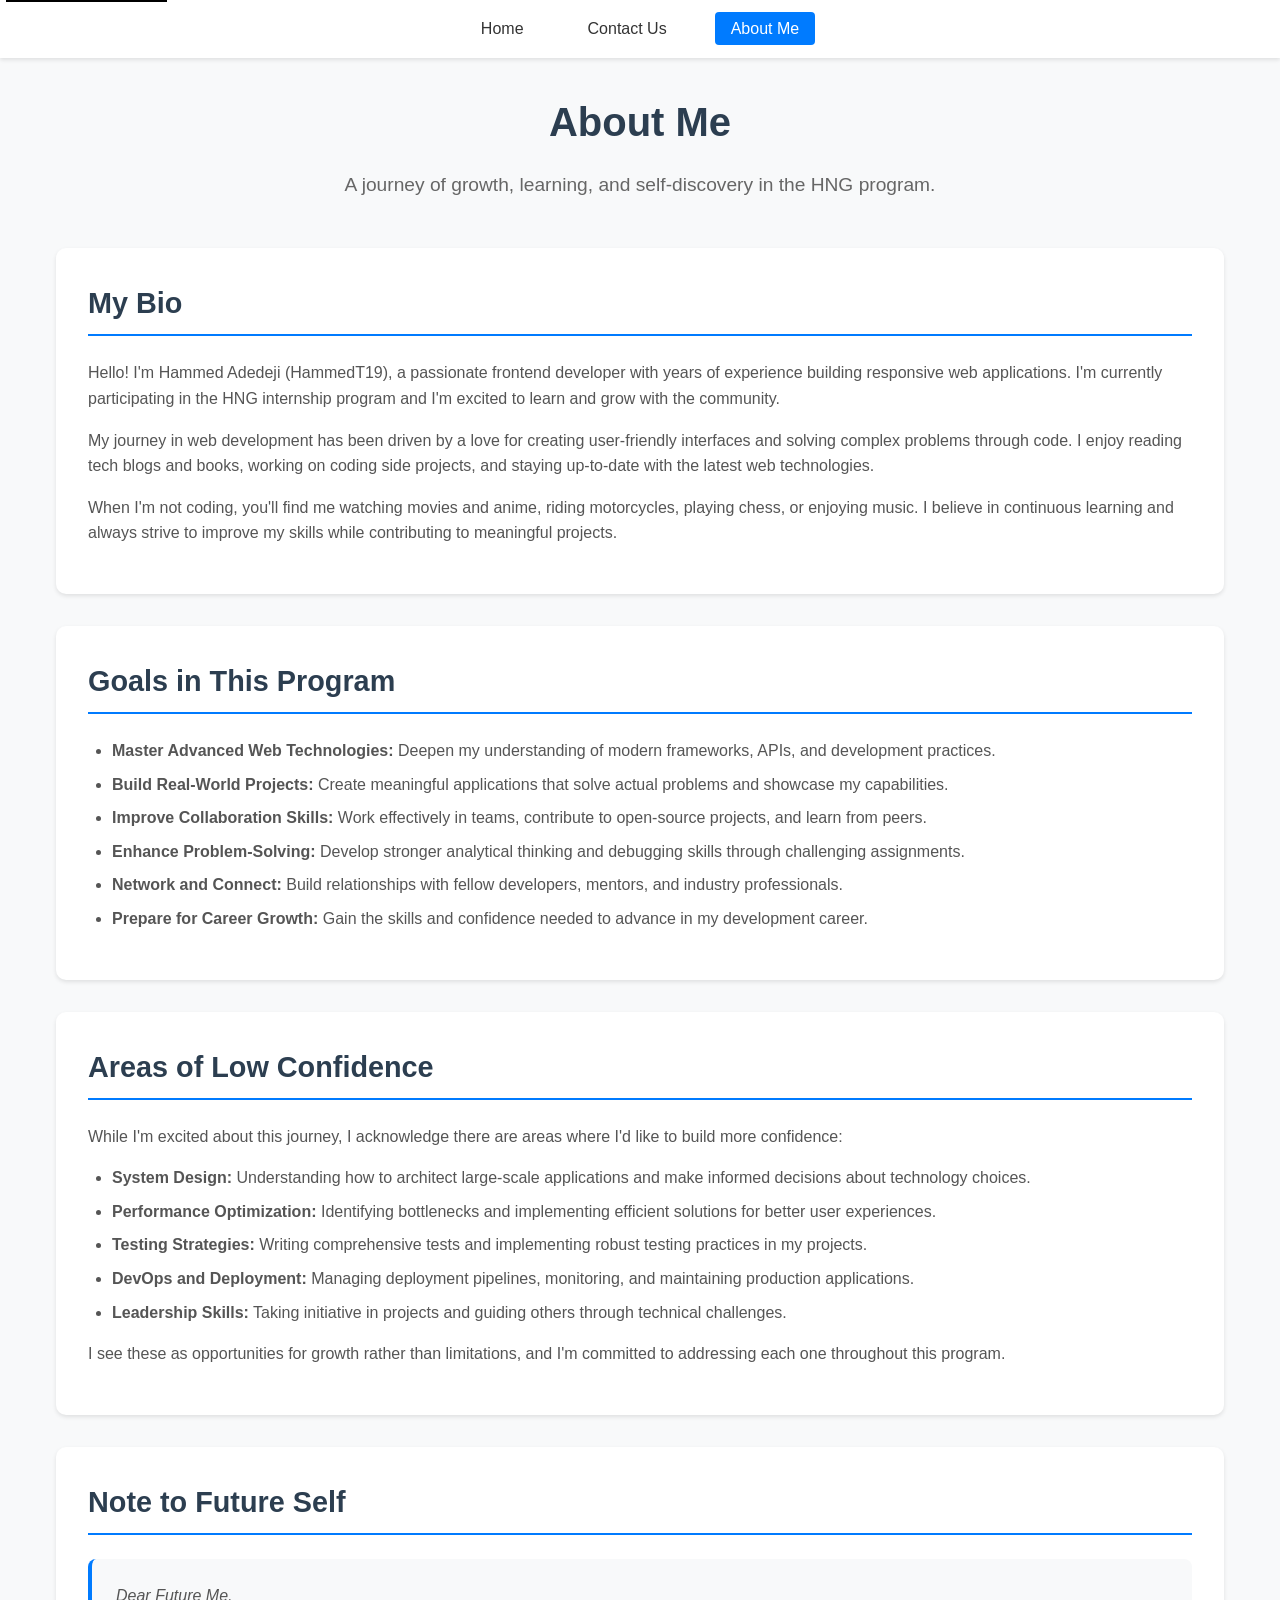
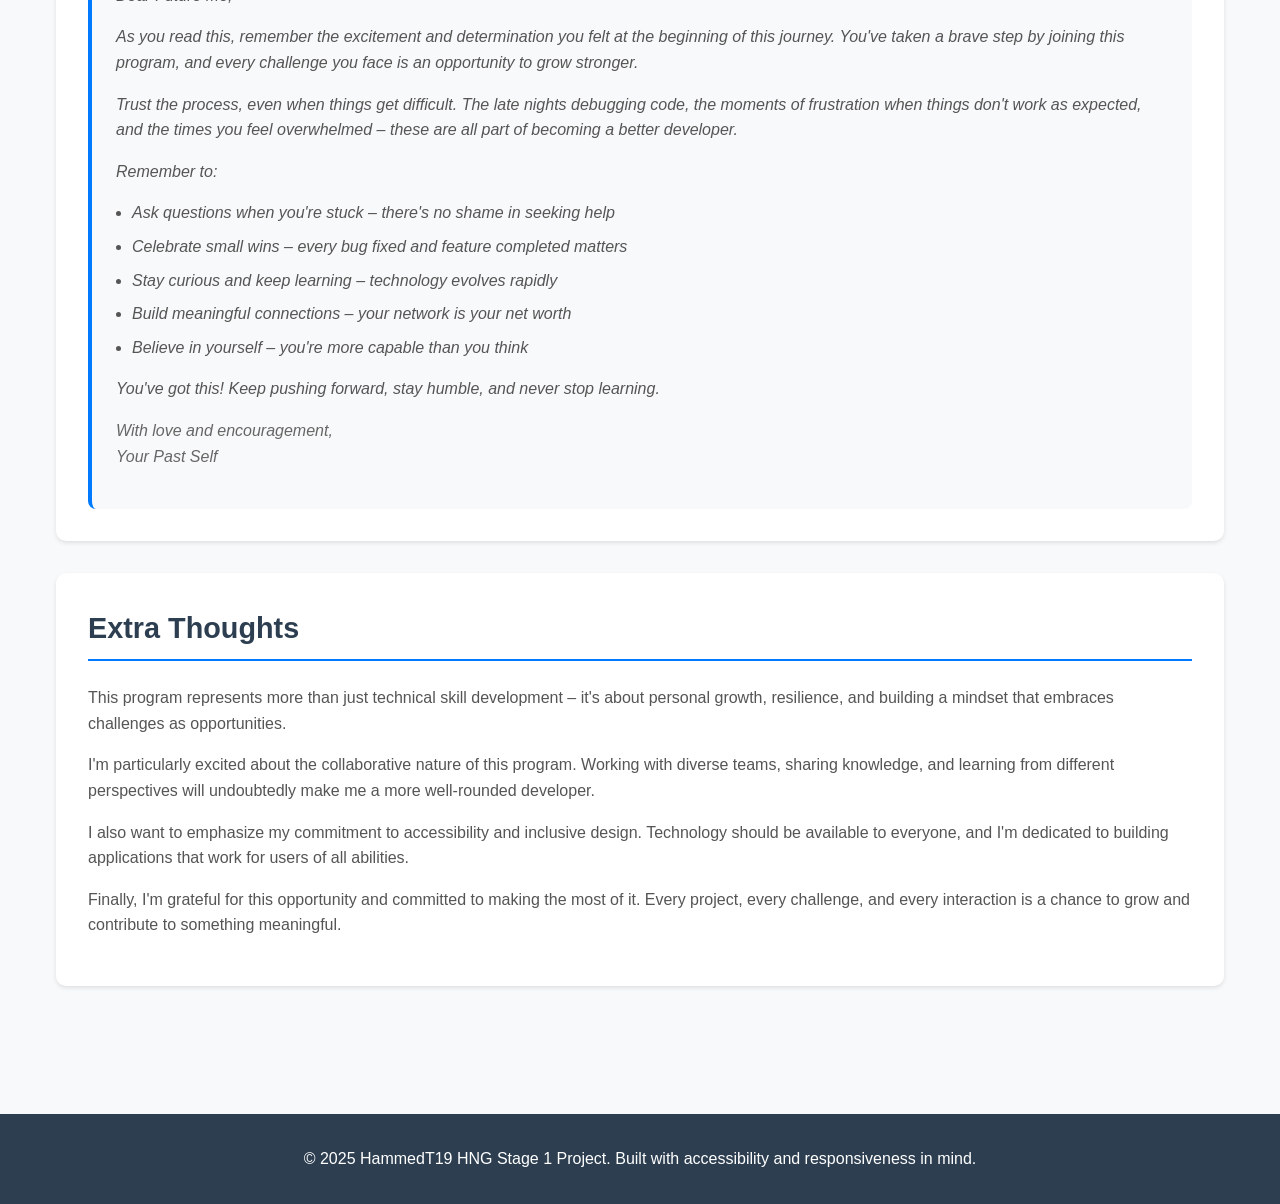
<file: about.html>
<!DOCTYPE html>
<html lang="en">
<head>
    <meta charset="UTF-8">
    <meta name="viewport" content="width=device-width, initial-scale=1.0">
    <title>About Me - HNG Stage 1</title>
    <link rel="stylesheet" href="styles.css">
</head>
<body>
    <header>
        <nav role="navigation" aria-label="Main navigation">
            <button class="menu-toggle" aria-label="Toggle navigation menu" aria-expanded="false">
                <span class="hamburger-line"></span>
                <span class="hamburger-line"></span>
                <span class="hamburger-line"></span>
            </button>
            <ul class="nav-menu">
                <li><a href="index.html">Home</a></li>
                <li><a href="contact.html">Contact Us</a></li>
                <li><a href="about.html" aria-current="page">About Me</a></li>
            </ul>
        </nav>
    </header>

    <main data-testid="test-about-page">
        <section class="page-header">
            <h1>About Me</h1>
            <p>A journey of growth, learning, and self-discovery in the HNG program.</p>
        </section>

        <section class="about-section" data-testid="test-about-bio">
            <h2>My Bio</h2>
            <p>Hello! I'm Hammed Adedeji (HammedT19), a passionate frontend developer with years of experience building responsive web applications. I'm currently participating in the HNG internship program and I'm excited to learn and grow with the community.</p>
            <p>My journey in web development has been driven by a love for creating user-friendly interfaces and solving complex problems through code. I enjoy reading tech blogs and books, working on coding side projects, and staying up-to-date with the latest web technologies.</p>
            <p>When I'm not coding, you'll find me watching movies and anime, riding motorcycles, playing chess, or enjoying music. I believe in continuous learning and always strive to improve my skills while contributing to meaningful projects.</p>
        </section>

        <section class="about-section" data-testid="test-about-goals">
            <h2>Goals in This Program</h2>
            <ul>
                <li><strong>Master Advanced Web Technologies:</strong> Deepen my understanding of modern frameworks, APIs, and development practices.</li>
                <li><strong>Build Real-World Projects:</strong> Create meaningful applications that solve actual problems and showcase my capabilities.</li>
                <li><strong>Improve Collaboration Skills:</strong> Work effectively in teams, contribute to open-source projects, and learn from peers.</li>
                <li><strong>Enhance Problem-Solving:</strong> Develop stronger analytical thinking and debugging skills through challenging assignments.</li>
                <li><strong>Network and Connect:</strong> Build relationships with fellow developers, mentors, and industry professionals.</li>
                <li><strong>Prepare for Career Growth:</strong> Gain the skills and confidence needed to advance in my development career.</li>
            </ul>
        </section>

        <section class="about-section" data-testid="test-about-confidence">
            <h2>Areas of Low Confidence</h2>
            <p>While I'm excited about this journey, I acknowledge there are areas where I'd like to build more confidence:</p>
            <ul>
                <li><strong>System Design:</strong> Understanding how to architect large-scale applications and make informed decisions about technology choices.</li>
                <li><strong>Performance Optimization:</strong> Identifying bottlenecks and implementing efficient solutions for better user experiences.</li>
                <li><strong>Testing Strategies:</strong> Writing comprehensive tests and implementing robust testing practices in my projects.</li>
                <li><strong>DevOps and Deployment:</strong> Managing deployment pipelines, monitoring, and maintaining production applications.</li>
                <li><strong>Leadership Skills:</strong> Taking initiative in projects and guiding others through technical challenges.</li>
            </ul>
            <p>I see these as opportunities for growth rather than limitations, and I'm committed to addressing each one throughout this program.</p>
        </section>

        <section class="about-section" data-testid="test-about-future-note">
            <h2>Note to Future Self</h2>
            <div class="future-note">
                <p>Dear Future Me,</p>
                <p>As you read this, remember the excitement and determination you felt at the beginning of this journey. You've taken a brave step by joining this program, and every challenge you face is an opportunity to grow stronger.</p>
                <p>Trust the process, even when things get difficult. The late nights debugging code, the moments of frustration when things don't work as expected, and the times you feel overwhelmed – these are all part of becoming a better developer.</p>
                <p>Remember to:</p>
                <ul>
                    <li>Ask questions when you're stuck – there's no shame in seeking help</li>
                    <li>Celebrate small wins – every bug fixed and feature completed matters</li>
                    <li>Stay curious and keep learning – technology evolves rapidly</li>
                    <li>Build meaningful connections – your network is your net worth</li>
                    <li>Believe in yourself – you're more capable than you think</li>
                </ul>
                <p>You've got this! Keep pushing forward, stay humble, and never stop learning.</p>
                <p><em>With love and encouragement,<br>Your Past Self</em></p>
            </div>
        </section>

        <section class="about-section" data-testid="test-about-extra">
            <h2>Extra Thoughts</h2>
            <p>This program represents more than just technical skill development – it's about personal growth, resilience, and building a mindset that embraces challenges as opportunities.</p>
            <p>I'm particularly excited about the collaborative nature of this program. Working with diverse teams, sharing knowledge, and learning from different perspectives will undoubtedly make me a more well-rounded developer.</p>
            <p>I also want to emphasize my commitment to accessibility and inclusive design. Technology should be available to everyone, and I'm dedicated to building applications that work for users of all abilities.</p>
            <p>Finally, I'm grateful for this opportunity and committed to making the most of it. Every project, every challenge, and every interaction is a chance to grow and contribute to something meaningful.</p>
        </section>
    </main>

    <footer>
        <p>&copy; 2025 HammedT19 HNG Stage 1 Project. Built with accessibility and responsiveness in mind.</p>
    </footer>

    <script src="script.js"></script>
</body>
</html>
</file>
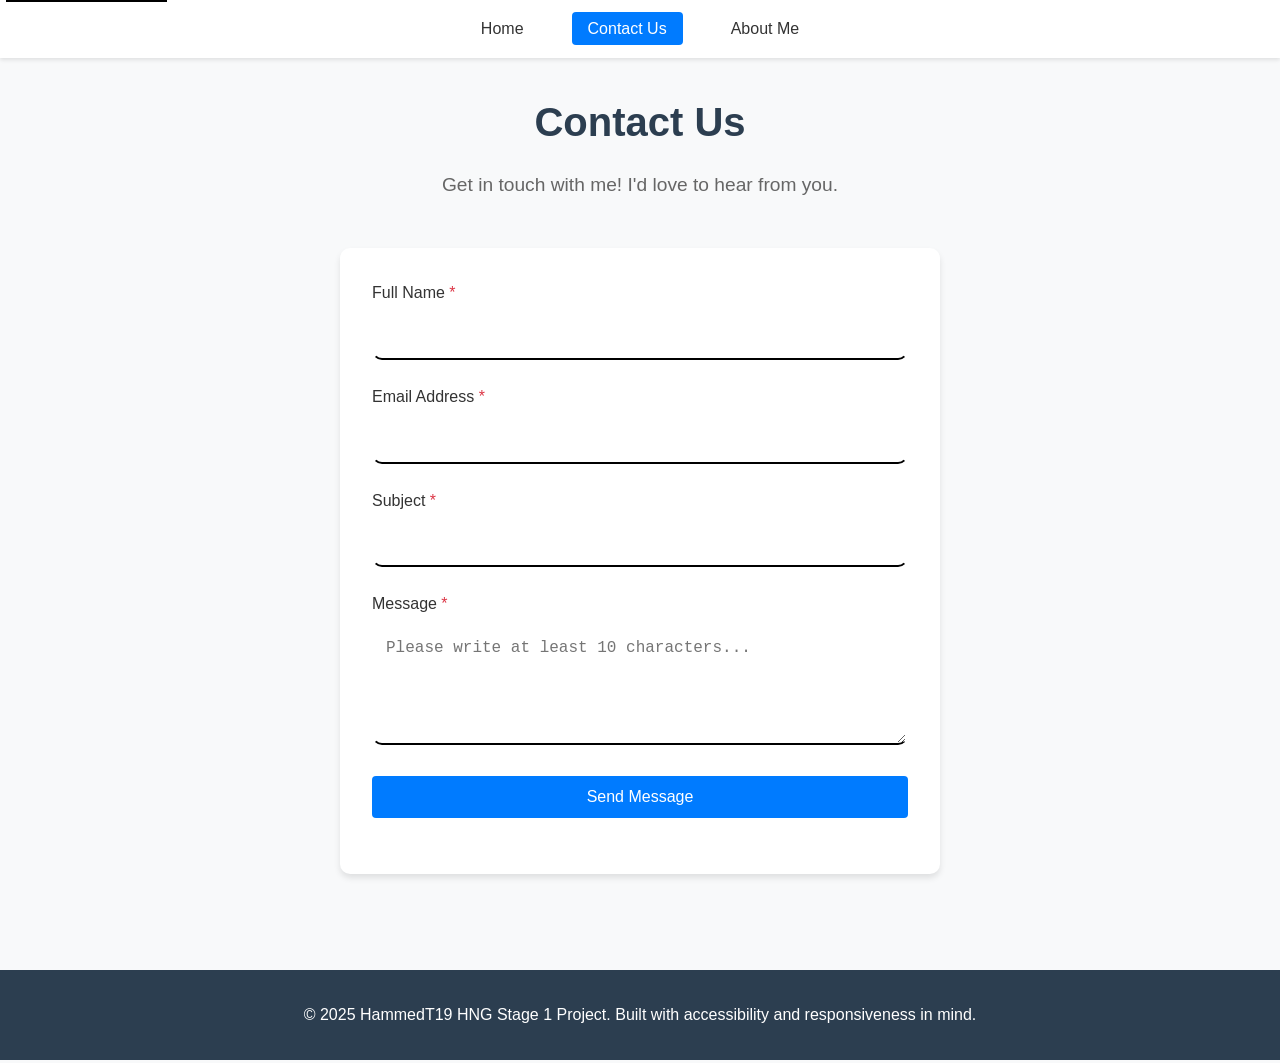
<file: contact.html>
<!DOCTYPE html>
<html lang="en">
<head>
    <meta charset="UTF-8">
    <meta name="viewport" content="width=device-width, initial-scale=1.0">
    <title>Contact Us - HNG Stage 1</title>
    <link rel="stylesheet" href="styles.css">
</head>
<body>
    <header>
        <nav role="navigation" aria-label="Main navigation">
            <button class="menu-toggle" aria-label="Toggle navigation menu" aria-expanded="false">
                <span class="hamburger-line"></span>
                <span class="hamburger-line"></span>
                <span class="hamburger-line"></span>
            </button>
            <ul class="nav-menu">
                <li><a href="index.html">Home</a></li>
                <li><a href="contact.html" aria-current="page">Contact Us</a></li>
                <li><a href="about.html">About Me</a></li>
            </ul>
        </nav>
    </header>

    <main>
        <section class="page-header">
            <h1>Contact Us</h1>
            <p>Get in touch with me! I'd love to hear from you.</p>
        </section>

        <section class="contact-form-section">
            <form id="contactForm" novalidate aria-label="Contact form">
                <div class="form-group">
                    <label for="fullName" class="required">Full Name</label>
                    <input 
                        type="text" 
                        id="fullName" 
                        name="fullName" 
                        data-testid="test-contact-name"
                        required 
                        aria-describedby="name-error"
                        autocomplete="name"
                    >
                    <div id="name-error" data-testid="test-contact-error-name" class="error-message" role="alert" aria-live="polite"></div>
                </div>

                <div class="form-group">
                    <label for="email" class="required">Email Address</label>
                    <input 
                        type="email" 
                        id="email" 
                        name="email" 
                        data-testid="test-contact-email"
                        required 
                        aria-describedby="email-error"
                        autocomplete="email"
                    >
                    <div id="email-error" data-testid="test-contact-error-email" class="error-message" role="alert" aria-live="polite"></div>
                </div>

                <div class="form-group">
                    <label for="subject" class="required">Subject</label>
                    <input 
                        type="text" 
                        id="subject" 
                        name="subject" 
                        data-testid="test-contact-subject"
                        required 
                        aria-describedby="subject-error"
                    >
                    <div id="subject-error" data-testid="test-contact-error-subject" class="error-message" role="alert" aria-live="polite"></div>
                </div>

                <div class="form-group">
                    <label for="message" class="required">Message</label>
                    <textarea 
                        id="message" 
                        name="message" 
                        data-testid="test-contact-message"
                        required 
                        rows="5"
                        aria-describedby="message-error"
                        placeholder="Please write at least 10 characters..."
                    ></textarea>
                    <div id="message-error" data-testid="test-contact-error-message" class="error-message" role="alert" aria-live="polite"></div>
                </div>

                <div class="form-group">
                    <button type="submit" data-testid="test-contact-submit" class="submit-button">
                        Send Message
                    </button>
                </div>

                <div id="success-message" data-testid="test-contact-success" class="success-message" role="alert" aria-live="polite" style="display: none;">
                    <h3>Thank you!</h3>
                    <p>Your message has been sent successfully. I'll get back to you soon!</p>
                </div>
            </form>
        </section>
    </main>

    <footer>
        <p>&copy; 2025 HammedT19 HNG Stage 1 Project. Built with accessibility and responsiveness in mind.</p>
    </footer>

    <script src="script.js"></script>
</body>
</html>
</file>
<file: styles.css>
/* Reset and Base Styles */
* {
    margin: 0;
    padding: 0;
    box-sizing: border-box;
}

html {
    font-size: 16px;
    scroll-behavior: smooth;
}

body {
    font-family: 'Segoe UI', Tahoma, Geneva, Verdana, sans-serif;
    line-height: 1.6;
    color: #333;
    background-color: #f8f9fa;
}

/* Focus styles for accessibility */
*:focus {
    outline: 2px solid #007bff;
    outline-offset: 2px;
}

/* Skip link for screen readers */
.skip-link {
    position: absolute;
    top: -40px;
    left: 6px;
    background: #000;
    color: #fff;
    padding: 8px;
    text-decoration: none;
    z-index: 1000;
}

.skip-link:focus {
    top: 6px;
}

/* Header and Navigation */
header {
    background: #fff;
    box-shadow: 0 2px 4px rgba(0,0,0,0.1);
    position: sticky;
    top: 0;
    z-index: 100;
}

nav {
    position: relative;
    display: flex;
    justify-content: center;
    align-items: center;
    padding: 1rem 0;
}

.nav-menu {
    list-style: none;
    display: flex;
    justify-content: center;
    gap: 2rem;
    margin: 0;
    padding: 0;
}

nav a {
    text-decoration: none;
    color: #333;
    font-weight: 500;
    padding: 0.5rem 1rem;
    border-radius: 4px;
    transition: all 0.3s ease;
}

nav a:hover,
nav a:focus {
    background-color: #007bff;
    color: #fff;
}

nav a[aria-current="page"] {
    background-color: #007bff;
    color: #fff;
}

/* Hamburger Menu */
.menu-toggle {
    display: none;
    flex-direction: column;
    background: none;
    border: none;
    cursor: pointer;
    padding: 0.5rem;
    position: absolute;
    right: 1rem;
    top: 50%;
    transform: translateY(-50%);
    z-index: 101;
}

.hamburger-line {
    width: 25px;
    height: 3px;
    background-color: #333;
    margin: 3px 0;
    transition: 0.3s;
    border-radius: 2px;
}

.menu-toggle[aria-expanded="true"] .hamburger-line:nth-child(1) {
    transform: rotate(-45deg) translate(-5px, 6px);
}

.menu-toggle[aria-expanded="true"] .hamburger-line:nth-child(2) {
    opacity: 0;
}

.menu-toggle[aria-expanded="true"] .hamburger-line:nth-child(3) {
    transform: rotate(45deg) translate(-5px, -6px);
}

/* Main Content */
main {
    max-width: 1200px;
    margin: 0 auto;
    padding: 2rem 1rem;
}

/* Page Headers */
.page-header {
    text-align: center;
    margin-bottom: 3rem;
}

.page-header h1 {
    font-size: 2.5rem;
    color: #2c3e50;
    margin-bottom: 1rem;
}

.page-header p {
    font-size: 1.2rem;
    color: #666;
    max-width: 600px;
    margin: 0 auto;
}

/* Stage 0 Profile Card Integration */
.profile-card {
    background: #fff;
    border-radius: 15px;
    box-shadow: 0 8px 25px rgba(0,0,0,0.1);
    padding: 2rem;
    margin-bottom: 3rem;
    max-width: 800px;
    margin-left: auto;
    margin-right: auto;
}

.profile-content {
    display: flex;
    gap: 2rem;
    align-items: flex-start;
    margin-bottom: 2rem;
}

.profile-image {
    flex-shrink: 0;
}

.profile-image img {
    width: 200px;
    height: 200px;
    border-radius: 50%;
    object-fit: cover;
    border: 4px solid #667eea;
}

.profile-info {
    flex: 1;
}

.profile-info h1 {
    font-size: 2rem;
    color: #2c3e50;
    margin-bottom: 0.5rem;
}

.timestamp {
    color: #007bff;
    font-weight: 500;
    margin-bottom: 1rem;
}

.bio {
    font-size: 1.1rem;
    line-height: 1.6;
    color: #555;
    margin-bottom: 1.5rem;
}

.social-links {
    display: flex;
    gap: 1rem;
}

.social-links a {
    display: flex;
    align-items: center;
    justify-content: center;
    width: 40px;
    height: 40px;
    background: #f8f9fa;
    border-radius: 50%;
    color: #667eea;
    text-decoration: none;
    transition: all 0.3s ease;
}

.social-links a:hover {
    background: #667eea;
    color: #fff;
    transform: translateY(-2px);
}

.hobbies-dislikes {
    display: grid;
    grid-template-columns: 1fr 1fr;
    gap: 2rem;
    border-top: 2px solid #f8f9fa;
    padding-top: 2rem;
}

.hobbies h3,
.dislikes h3 {
    font-size: 1.3rem;
    margin-bottom: 1rem;
    color: #2c3e50;
}

.hobbies h3 {
    color: #28a745;
}

.dislikes h3 {
    color: #dc3545;
}

.hobbies ul,
.dislikes ul {
    list-style: none;
    padding: 0;
}

.hobbies li,
.dislikes li {
    padding: 0.5rem 0;
    color: #555;
    font-size: 1rem;
}

/* Stage Progression Section */
.stage-progression {
    text-align: center;
    margin: 4rem 0;
}

.stage-progression h2 {
    font-size: 2.5rem;
    color: #2c3e50;
    margin-bottom: 1rem;
}

.stage-progression p {
    font-size: 1.2rem;
    color: #666;
    max-width: 600px;
    margin: 0 auto 3rem auto;
}

/* Features Section */
.features {
    margin: 4rem 0;
}

.features h2 {
    text-align: center;
    font-size: 2rem;
    color: #2c3e50;
    margin-bottom: 3rem;
}

.feature-grid {
    display: grid;
    grid-template-columns: repeat(auto-fit, minmax(300px, 1fr));
    gap: 2rem;
    margin-top: 2rem;
}

.feature-card {
    background: #fff;
    padding: 2rem;
    border-radius: 10px;
    box-shadow: 0 4px 6px rgba(0,0,0,0.1);
    text-align: center;
    transition: transform 0.3s ease, box-shadow 0.3s ease;
}

.feature-card:hover {
    transform: translateY(-5px);
    box-shadow: 0 8px 15px rgba(0,0,0,0.15);
}

.feature-card h3 {
    font-size: 1.5rem;
    color: #2c3e50;
    margin-bottom: 1rem;
}

.feature-card p {
    color: #666;
    margin-bottom: 1.5rem;
}

/* Contact Form */
.contact-form-section {
    max-width: 600px;
    margin: 0 auto;
    background: #fff;
    padding: 2rem;
    border-radius: 10px;
    box-shadow: 0 4px 6px rgba(0,0,0,0.1);
}

.form-group {
    margin-bottom: 1.5rem;
}

label {
    display: block;
    margin-bottom: 0.5rem;
    font-weight: 500;
    color: #333;
}

label.required::after {
    content: " *";
    color: #dc3545;
}

input,
textarea {
    width: 100%;
    padding: 0.75rem;
    border: 2px solid #e9ecef;
    border-radius: 4px;
    font-size: 1rem;
    transition: border-color 0.3s ease;
}

input:focus,
textarea:focus {
    border-color: #007bff;
    /* box-shadow: 0 0 0 3px rgba(0,123,255,0.25); */
}

input:invalid,
textarea:invalid {
    border-color: transparent;
    border-bottom-color: black;
    border-bottom-left-radius: 10px;
    border-bottom-right-radius: 10px;
}

textarea {
    resize: vertical;
    min-height: 120px;
}

.submit-button {
    background: #007bff;
    color: #fff;
    border: none;
    padding: 0.75rem 2rem;
    font-size: 1rem;
    border-radius: 4px;
    cursor: pointer;
    transition: background-color 0.3s ease;
    width: 100%;
}

.submit-button:hover,
.submit-button:focus {
    background: #0056b3;
}

.submit-button:disabled {
    background: #6c757d;
    cursor: not-allowed;
}

/* Error and Success Messages */
.error-message {
    color: #dc3545;
    font-size: 0.875rem;
    margin-top: 0.5rem;
    display: none;
}

.error-message.show {
    display: block;
}

.success-message {
    background: #d4edda;
    color: #155724;
    padding: 1rem;
    border-radius: 4px;
    border: 1px solid #c3e6cb;
    margin-top: 1rem;
}

.success-message h3 {
    margin-bottom: 0.5rem;
}

/* About Page Sections */
.about-section {
    background: #fff;
    padding: 2rem;
    margin-bottom: 2rem;
    border-radius: 10px;
    box-shadow: 0 2px 4px rgba(0,0,0,0.1);
}

.about-section h2 {
    color: #2c3e50;
    font-size: 1.8rem;
    margin-bottom: 1.5rem;
    border-bottom: 2px solid #007bff;
    padding-bottom: 0.5rem;
}

.about-section p {
    margin-bottom: 1rem;
    color: #555;
}

.about-section ul {
    margin-left: 1.5rem;
    margin-bottom: 1rem;
}

.about-section li {
    margin-bottom: 0.5rem;
    color: #555;
}

.future-note {
    background: #f8f9fa;
    padding: 1.5rem;
    border-radius: 8px;
    border-left: 4px solid #007bff;
    font-style: italic;
}

.future-note p {
    margin-bottom: 1rem;
}

.future-note ul {
    margin-left: 1rem;
}

.future-note em {
    color: #666;
}

/* Footer */
footer {
    background: #2c3e50;
    color: #fff;
    text-align: center;
    padding: 2rem 0;
    margin-top: 4rem;
}

/* Responsive Design */
@media (max-width: 768px) {
    html {
        font-size: 14px;
    }
    
    /* Hamburger Menu */
    .menu-toggle {
        display: flex;
    }
    
    .nav-menu {
        position: fixed;
        top: 0;
        right: -100%;
        width: 100%;
        height: 100vh;
        background: #fff;
        flex-direction: column;
        justify-content: center;
        align-items: center;
        gap: 2rem;
        transition: right 0.3s ease;
        box-shadow: -5px 0 15px rgba(0,0,0,0.1);
    }
    
    .nav-menu.active {
        right: 0;
    }
    
    nav a {
        font-size: 1.2rem;
        padding: 1rem 2rem;
        width: 200px;
        text-align: center;
    }
    
    .page-header h1 {
        font-size: 2rem;
    }
    
    .page-header p {
        font-size: 1rem;
    }
    
    main {
        padding: 1rem 0.5rem;
    }
    
    .feature-grid {
        grid-template-columns: 1fr;
        gap: 1rem;
    }
    
    .contact-form-section,
    .about-section {
        padding: 1.5rem;
        margin-bottom: 1rem;
        text-align: center;
    }
    
    .about-section h2,
    .about-section h3,
    .about-section p,
    .about-section li {
        text-align: center;
    }
    
    .about-section ul {
        text-align: left;
        display: inline-block;
    }
    
    /* Profile card responsive */
    .profile-content {
        flex-direction: column;
        text-align: center;
        gap: 1.5rem;
        align-items: center;
    }
    
    .profile-image {
        display: flex;
        justify-content: center;
        align-items: center;
        width: 100%;
    }
    
    .profile-image img {
        width: 150px;
        height: 150px;
        margin: 0 auto;
    }
    
    .profile-info h1 {
        font-size: 1.5rem;
        text-align: center;
    }
    
    .social-links {
        justify-content: center;
    }
    
    .hobbies-dislikes {
        grid-template-columns: 1fr;
        gap: 1.5rem;
        text-align: center;
    }
    
    .stage-progression h2 {
        font-size: 2rem;
    }
}

/* Tablet specific styles */
@media (max-width: 1024px) and (min-width: 769px) {
    .menu-toggle {
        display: flex;
    }
    
    .nav-menu {
        position: fixed;
        top: 0;
        right: -100%;
        width: 300px;
        height: 100vh;
        background: #fff;
        flex-direction: column;
        justify-content: center;
        align-items: center;
        gap: 2rem;
        transition: right 0.3s ease;
        box-shadow: -5px 0 15px rgba(0,0,0,0.1);
    }
    
    .nav-menu.active {
        right: 0;
    }
    
    nav a {
        font-size: 1.1rem;
        padding: 1rem 2rem;
        width: 200px;
        text-align: center;
    }
    
    /* Center profile image on tablet */
    .profile-content {
        flex-direction: column;
        text-align: center;
        gap: 1.5rem;
        align-items: center;
    }
    
    .profile-image {
        display: flex;
        justify-content: center;
        align-items: center;
        width: 100%;
    }
    
    .profile-image img {
        margin: 0 auto;
    }
    
    .social-links {
        justify-content: center;
    }
}

@media (max-width: 480px) {
    .hero h1 {
        font-size: 1.8rem;
    }
    
    .page-header h1 {
        font-size: 1.8rem;
    }
    
    .contact-form-section,
    .about-section {
        padding: 1rem;
    }
    
    input,
    textarea {
        padding: 0.5rem;
    }
    
    .submit-button {
        padding: 0.5rem 1rem;
    }
}

/* Print Styles */
@media print {
    header,
    footer {
        display: none;
    }
    
    main {
        max-width: none;
        padding: 0;
    }
    
    .hero {
        background: none;
        color: #000;
        margin: 0;
        padding: 0;
    }
    
    .feature-card,
    .contact-form-section,
    .about-section {
        box-shadow: none;
        border: 1px solid #ccc;
    }
}

/* High Contrast Mode Support */
@media (prefers-contrast: high) {
    *:focus {
        outline: 3px solid #000;
    }
    
    .error-message {
        font-weight: bold;
    }
}

/* Reduced Motion Support */
@media (prefers-reduced-motion: reduce) {
    * {
        animation-duration: 0.01ms !important;
        animation-iteration-count: 1 !important;
        transition-duration: 0.01ms !important;
    }
    
    html {
        scroll-behavior: auto;
    }
}
</file>
